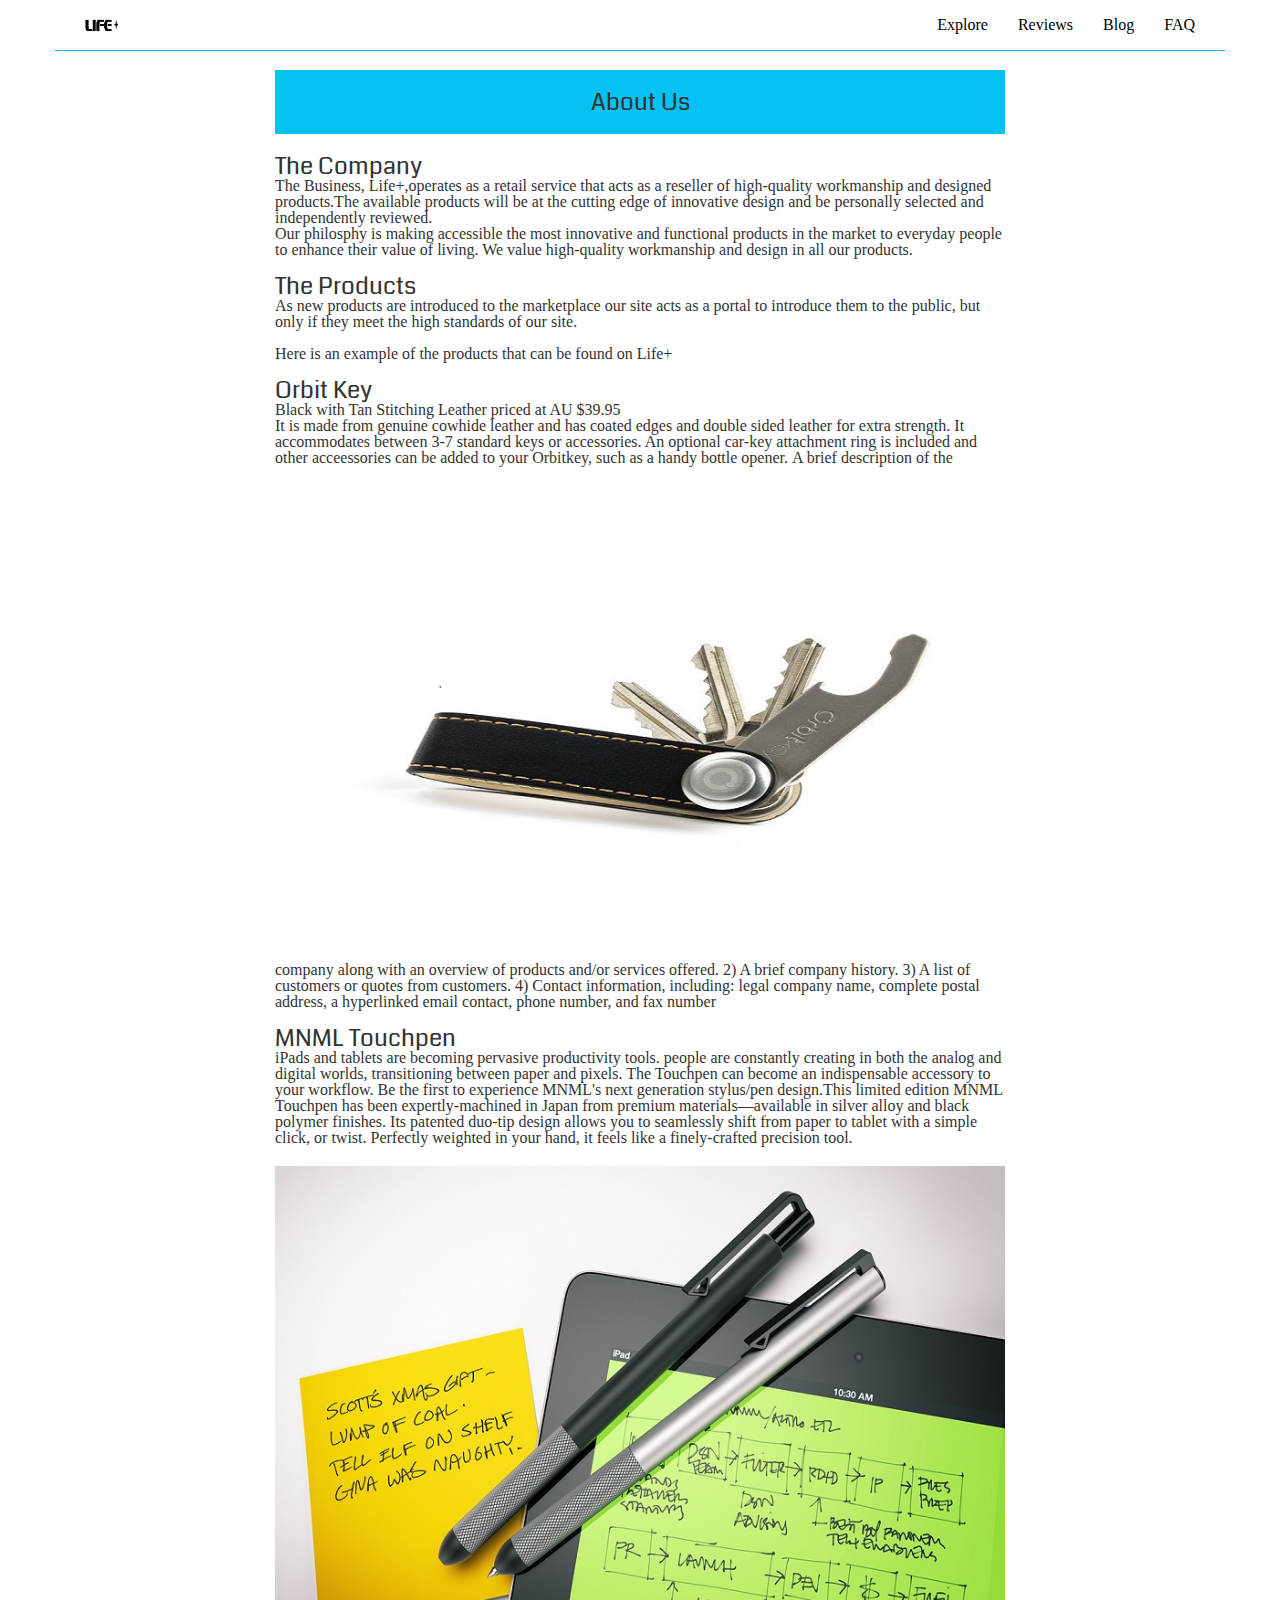
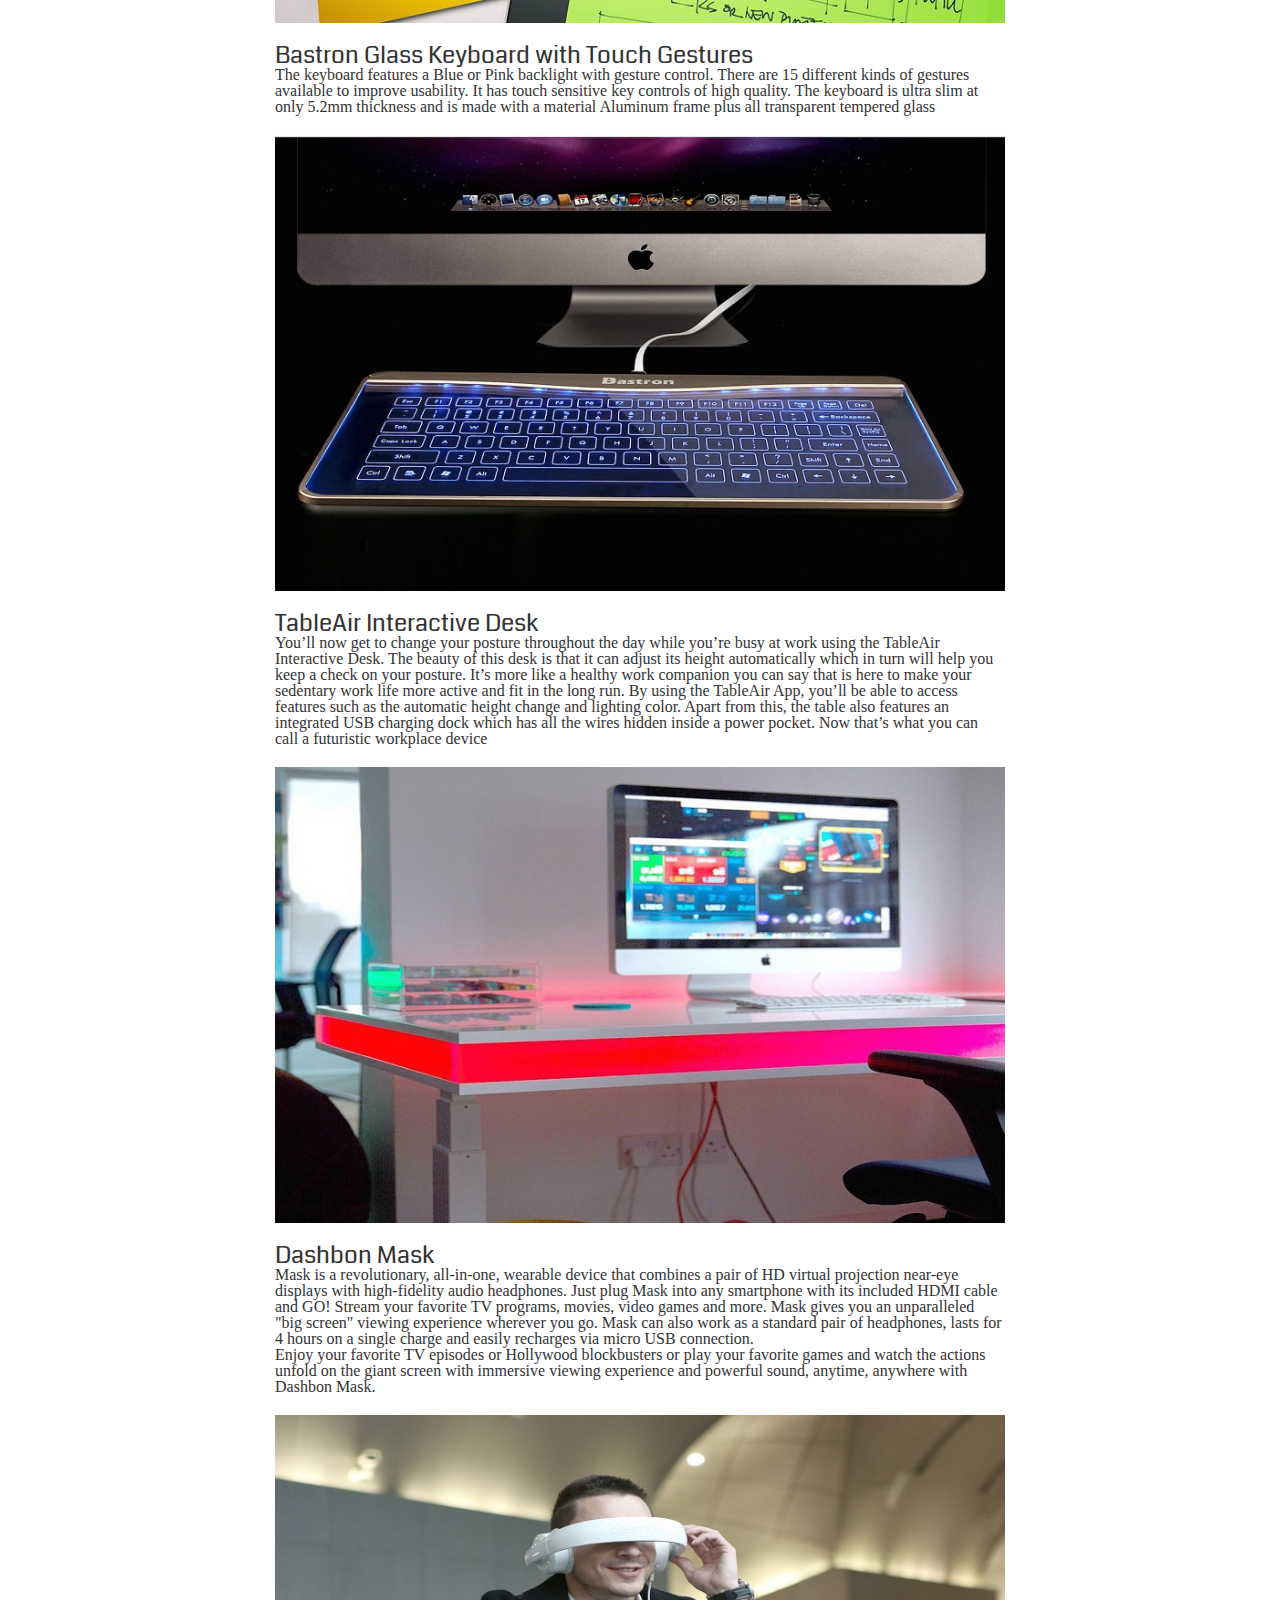
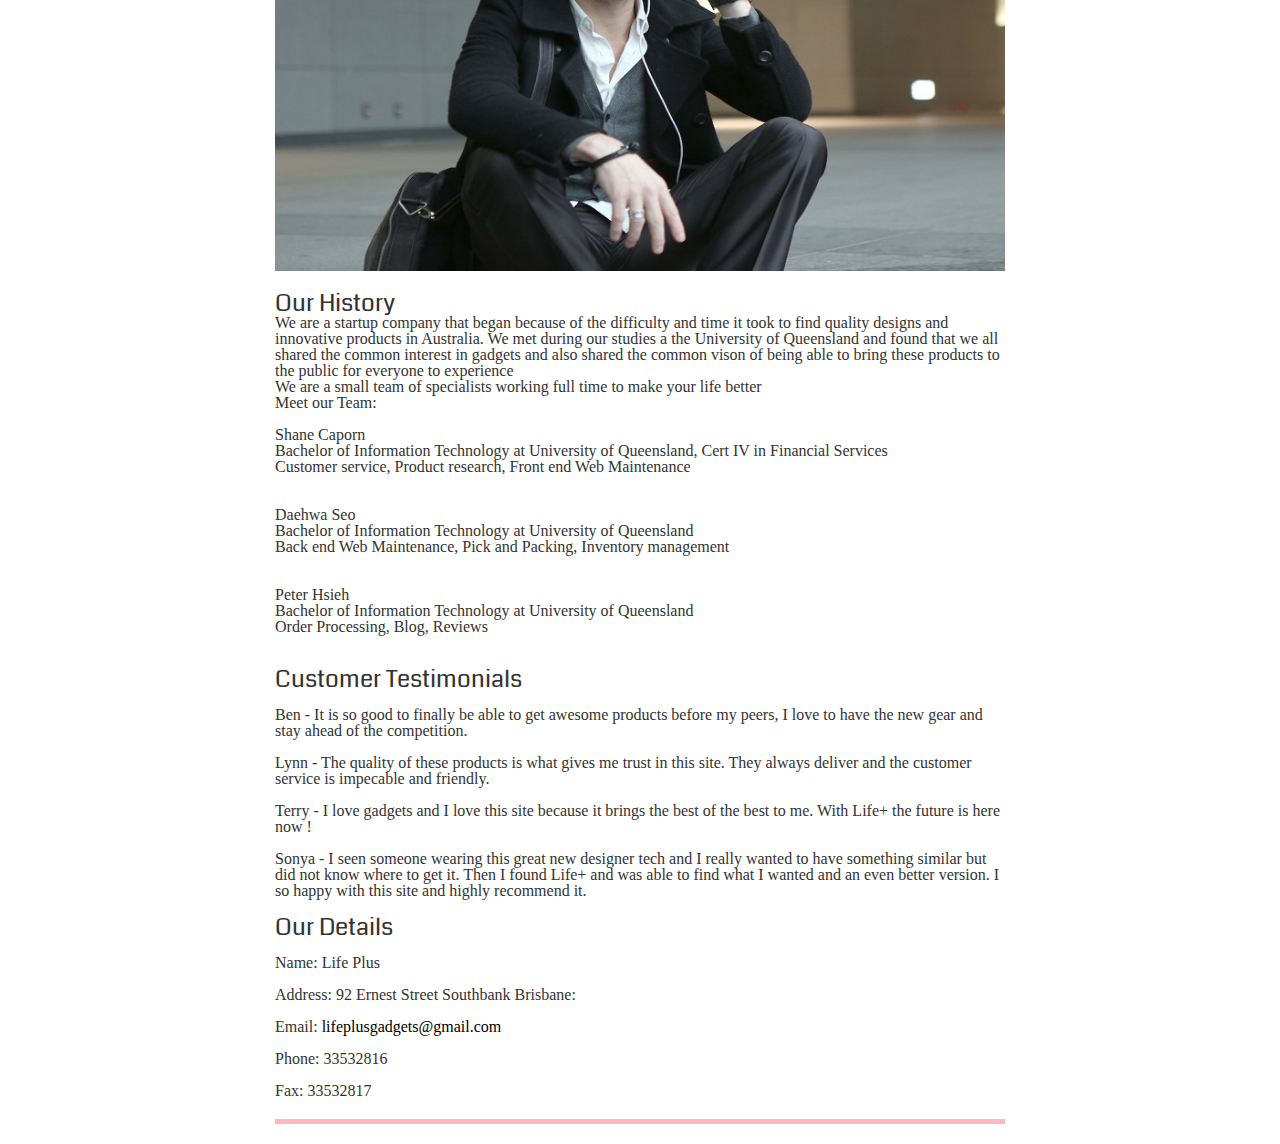
<file: about.html>
<!DOCTYPE html>
<html lang="en">
    <head>
        <meta charset="utf-8">
        <meta http-equiv="X-UA-Compatible" content="IE=edge">
        <meta name="viewport" content="width=device-width, initial-scale=1">
        <!-- The above 3 meta tags *must* come first in the head; any other head content must come *after* these tags -->
        <title>About Us</title>
        <!-- Bootstrap -->
        <link href="css/bootstrap.min.css" rel="stylesheet">
        <link href="css/shop.css" rel="stylesheet">
        <link href="css/thumbnail-gallery.css" rel="stylesheet">
        <!-- HTML5 shim and Respond.js for IE8 support of HTML5 elements and media queries -->
        <!-- WARNING: Respond.js doesn't work if you view the page via file:// -->
        <!--[if lt IE 9]>
        <script src="https://oss.maxcdn.com/html5shiv/3.7.2/html5shiv.min.js"></script>
        <script src="https://oss.maxcdn.com/respond/1.4.2/respond.min.js"></script>
        <![endif]-->
        <link href='http://fonts.googleapis.com/css?family=Coda:400,800' rel='stylesheet' type='text/css'>
        </head>
        <body>
            <nav class="navbar navbar-fixed-top" role="navigation">
                <div id="topnavbar" class="container">
                    <div id="logodiv" class="col-md-2" class="navbar-header">
                        <button type="button" class="navbar-toggle"
                        data-toggle="collapse"
                        data-target=".navbar-collapse">
                        <span class="sr-only">Toggle navigation</span>
                        <span class="icon-bar"></span>
                        <span class="icon-bar"></span>
                        <span class="icon-bar"></span>
                        </button> <a href="index.html" class="navbar-brand">
                        <span ><img src="images/LogoBlack.gif" alt="logo"></span>
                        </a>
                    </div>
                    <div id="navoptions" class="pull-right">
                        <div class="collapse navbar-collapse">
                            <ul class="nav navbar-nav">
                                <li><a href="categories.html">Explore</a></li>
                                <li><a href="reviews.html">Reviews</a></li>
                                <li><a href="blog.html">Blog</a></li>
                                <li><a href="faq.html">FAQ</a></li>
                            </ul>
                        </div>
                    </div>
                </div>
            </nav>
            <div class="container">
                <div class="row col-md-8  col-md-offset-2">
                    <div class="blogentries">
                        <div id="blogtitle">
                            <h1>About Us</h1>
                        </div>
                        <div id="blogtext">
                            <p>
                            <h1>The Company</h1>
                            The Business, Life+,operates as a retail service that acts as a reseller of high-quality workmanship and designed products.The available products will be at the cutting edge of innovative design and be personally selected and independently reviewed.
                            <br>
                            Our philosphy is making accessible the most innovative and functional products in the market to everyday people to enhance their value of living. We value high-quality workmanship and design in all our products.
                            <br>
                            <br>
                            <h1>The Products</h1>

                            As new products are introduced to the marketplace our site acts as a portal to introduce them to the public, but only if they meet the high standards of our site.
                            <br>
                            <br>
                            Here is an example of the products that can be found on Life+
                            <br>
                            <br>
                            <h1>Orbit Key</h1>

                            Black with Tan Stitching Leather priced at AU $39.95<br>
                            It is made from genuine cowhide leather and has coated edges and double sided leather for extra strength. It accommodates between 3-7 standard keys or accessories. An optional car-key attachment ring is included and other acceessories can be added to your Orbitkey, such as a handy bottle opener.
                            <img  class="img-responsive" align="left"  width="100%" src="images/Personal/orbitkey.jpg" alt="orbit key">

                            A brief description of the company along with an overview of products and/or services offered. 2) A brief company history. 3) A list of customers or quotes from customers. 4) Contact information, including: legal company name, complete postal address, a hyperlinked email contact, phone number, and fax number
                            <br>
                            <br>
                            <h1>MNML Touchpen</h1>
                           
                            iPads and tablets are becoming pervasive productivity tools. people are constantly creating in both the analog and digital worlds, transitioning between paper and pixels. The Touchpen can become an indispensable accessory to your workflow. Be the first to experience MNML's next generation stylus/pen design.This limited edition MNML Touchpen has been expertly-machined in Japan from premium materials—available in silver alloy and black polymer finishes. Its patented duo-tip design allows you to seamlessly shift from paper to tablet with a simple click, or twist. Perfectly weighted in your hand, it feels like a finely-crafted precision tool.

                            <img  class="img-responsive" align="left"  width="100%" src="images/Personal/touchpen.jpg" alt="touch pen">
                            <br>
                            <br>
                            <h1> Bastron Glass Keyboard with Touch Gestures</h1>

                           The keyboard features a Blue or Pink backlight with gesture control. There are 15 different kinds of gestures available to improve usability. It has touch sensitive key controls of high quality. The keyboard is ultra slim at only 5.2mm thickness and is made with a material Aluminum frame plus all transparent tempered glass 

                            <img  class="img-responsive" align="left"  width="100%" src="images/Personal/glasskeyboard.jpg" alt="glass keyboard">
                             <br>
                            <br>
                            <h1>TableAir Interactive Desk</h1>
                          
                            You’ll now get to change your posture throughout the day while you’re busy at work using the TableAir Interactive Desk. The beauty of this desk is that it can adjust its height automatically which in turn will help you keep a check on your posture. It’s more like a healthy work companion you can say that is here to make your sedentary work life more active and fit in the long run. By using the TableAir App, you’ll be able to access features such as the automatic height change and lighting color. Apart from this, the table also features an integrated USB charging dock which has all the wires hidden inside a power pocket. Now that’s what you can call a futuristic workplace device

                            <img  class="img-responsive" align="left"  width="100%" src="images/Personal/TableAir.jpg" alt="Table Air">
                            <br>
                            <br>
                            <h1>Dashbon Mask</h1>
                          
                            Mask is a revolutionary, all-in-one, wearable device that combines a pair of HD virtual projection near-eye displays with high-fidelity audio headphones.  Just plug Mask into any smartphone with its included HDMI cable and GO!  Stream your favorite TV programs, movies, video games and more.   Mask gives you an unparalleled "big screen" viewing experience wherever you go.  Mask can also work as a standard pair of headphones, lasts for 4 hours on a single charge and easily recharges via micro USB connection.<br>
                            Enjoy your favorite TV episodes or Hollywood blockbusters or play your favorite games and watch the actions unfold on the giant screen with immersive viewing experience and powerful sound, anytime, anywhere with Dashbon Mask.

                            <img  class="img-responsive" align="left"  width="100%" src="images/Personal/DashbonMask.jpg" alt="Dashbon mask">
                            <br>
                            <br>
                            <h1>Our History</h1>
                            We are a startup company that began because of the difficulty and time it took to find quality designs and innovative products in Australia. We met during our studies a the University of Queensland and found that we all shared the common interest in gadgets and also shared the common vison of being able to bring these products to the public for everyone to experience <br>
                            We are a small team of specialists working full time to make your life better<br>
                            Meet our Team:<br><br>
                            Shane Caporn<br>
                            Bachelor of Information Technology at University of Queensland, Cert IV in Financial Services<br>
                            Customer service, Product research, Front end Web Maintenance<br>
                            <br>
                            <br>
                            Daehwa Seo<br>
                            Bachelor of Information Technology at University of Queensland<br>
                            Back end Web Maintenance, Pick and Packing, Inventory management<br>
                            <br>
                            <br>
                            Peter Hsieh<br>
                            Bachelor of Information Technology at University of Queensland<br>
                            Order Processing, Blog, Reviews<br>
                            <br>
                            <br>
                            <h1>Customer Testimonials</h1>
                            <br>
                            Ben - It is so good to finally be able to get awesome products before my peers, I love to have the new gear and stay ahead of the competition.
                            <br>
                            <br>
                            Lynn - The quality of these products is what gives me trust in this site. They always deliver and the customer service is impecable and friendly.
                            <br>
                            <br>
                            Terry - I love gadgets and I love this site because it brings the best of the best to me. With Life+ the future is here now !
                            <br>
                            <br>
                            Sonya - I seen someone wearing this great new designer tech and I really wanted to have something similar but did not know where to get it. Then I found Life+ and was able to find what I wanted and an even better version. I so happy with this site and highly recommend it. 
                            <br>
                            <br>
                            <h1>Our Details</h1>
                            <br>
                            Name: Life Plus<br>
                            <br> 
                            Address: 92 Ernest Street Southbank Brisbane: <br>
                            <br>
                            Email: <a href="mailto:lifeplusgadgets@gmail.com?subject=Contact Us">lifeplusgadgets@gmail.com</a><br>
                            <br>
                            Phone: 33532816<br>
                            <br>
                            Fax: 33532817




                            </p>

                        </div>

                    </div>
                </div>
            </div>
            <!-- jQuery (necessary for Bootstrap's JavaScript plugins) -->
            <script src="https://ajax.googleapis.com/ajax/libs/jquery/1.11.2/jquery.min.js"></script>
            <!-- Include all compiled plugins (below), or include individual files as needed -->
            <script src="js/bootstrap.min.js"></script>
        </body>
    </html>
</file>
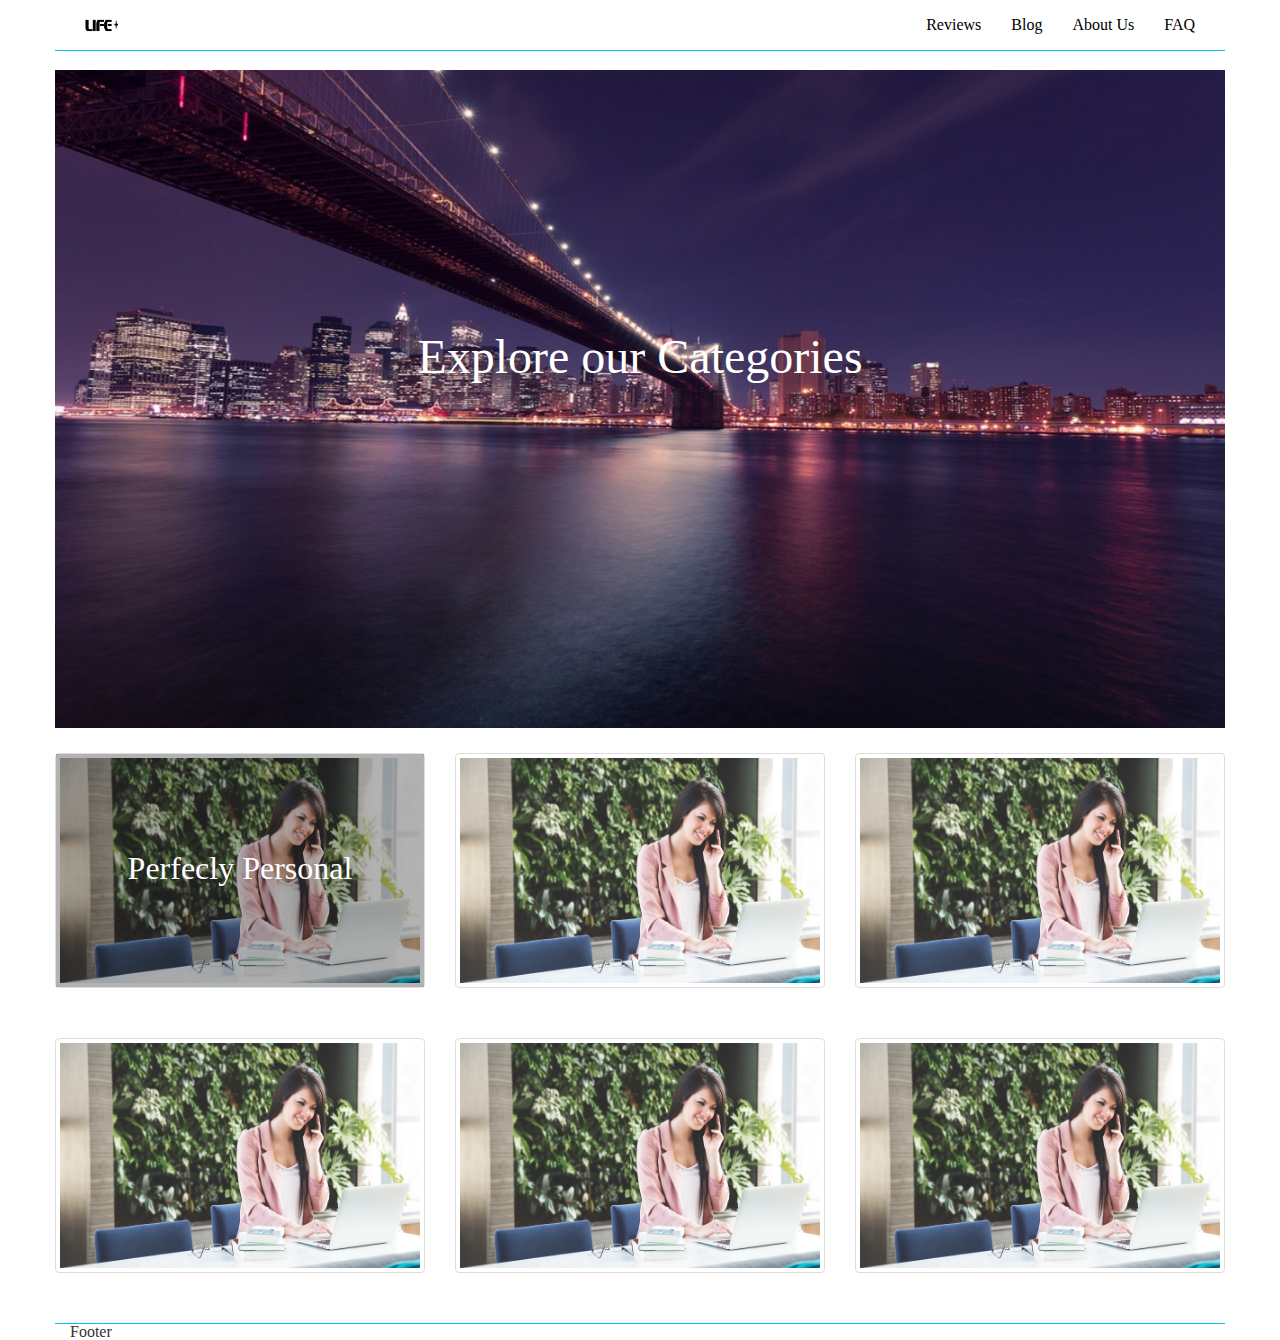
<file: categories.html>
<!DOCTYPE html>
<html lang="en">
    <head>
        <meta charset="utf-8">
        <meta http-equiv="X-UA-Compatible" content="IE=edge">
        <meta name="viewport" content="width=device-width, initial-scale=1">
        <!-- The above 3 meta tags *must* come first in the head; any other head content must come *after* these tags -->
        <title>Categories</title>
        <!-- Bootstrap -->
        <link href="css/bootstrap.min.css" rel="stylesheet">
        <link href="css/shop.css" rel="stylesheet">
        <link href="css/thumbnail-gallery.css" rel="stylesheet">
        <!-- HTML5 shim and Respond.js for IE8 support of HTML5 elements and media queries -->
        <!-- WARNING: Respond.js doesn't work if you view the page via file:// -->
        <!--[if lt IE 9]>
        <script src="https://oss.maxcdn.com/html5shiv/3.7.2/html5shiv.min.js"></script>
        <script src="https://oss.maxcdn.com/respond/1.4.2/respond.min.js"></script>
        <![endif]-->
    </head>
    <body>
        <nav class="navbar navbar-fixed-top" role="navigation">
            <div id="topnavbar" class="container">
                <div id="logodiv" class="col-md-2" class="navbar-header">
                    <button type="button" class="navbar-toggle"
                    data-toggle="collapse"
                    data-target=".navbar-collapse">
                    <span class="sr-only">Toggle navigation</span>
                    <span class="icon-bar"></span>
                    <span class="icon-bar"></span>
                    <span class="icon-bar"></span>
                    </button> <a href="index.html" class="navbar-brand">
                    <span ><img src="images/LogoBlack.gif" alt="logo"></span>
                    </a>
                </div>
                <div id="navoptions" class="pull-right">
                    <div class="collapse navbar-collapse">
                        <ul class="nav navbar-nav">
                            <li><a href="reviews.html">Reviews</a></li>
                            <li><a href="blog.html">Blog</a></li>
                            <li><a href="about.html">About Us</a></li>
                            <li><a href="faq.html">FAQ</a></li>
                        </ul>
                    </div>
                </div>
            </div>
        </nav>

        <div id="banner" class="container">
            <div class="row">
                <div id="map" class="text-center ">
                    <img class="img-responsive " src="images/Categories/explore.jpg" alt="explore">
                    <div class="caption">
                        <p>Explore our Categories</p>
                    </div>
                    </div> <!-- This one wants to be 100% height -->
                </div>

            </div>

            <div class="container">
                <div id="mainpage">

                    <div class="row">

                        <div class="row">
                            <div class="col-xs-4 thumb">
                                <a class="thumbnail wrapper" href="perfectlypersonal.html">
                                <img class="img-responsive" src="images/Categories/personal.jpg" alt="perfectly personal">
                                <div class="overlay">
                                    <h2>Perfecly Personal</h2>

                                </div>

                                </a>
                            </div>
                            <div class="col-xs-4 thumb">
                                <a class="thumbnail" href="#">
                                <img class="img-responsive" src="images/Categories/personal.jpg" alt="category image">
                                </a>
                            </div>
                            <div class="col-xs-4 thumb">
                                <a class="thumbnail" href="#">
                                <img class="img-responsive" src="images/Categories/personal.jpg" alt="category image">
                                </a>
                            </div>
                            <div class="col-xs-4 thumb">
                                <a class="thumbnail" href="#">
                                <img class="img-responsive" src="images/Categories/personal.jpg" alt="category image">
                                </a>
                            </div>
                            <div class="col-xs-4 thumb">
                                <a class="thumbnail" href="#">
                                <img class="img-responsive" src="images/Categories/personal.jpg" alt="category image">
                                </a>
                            </div>
                            <div class="col-xs-4 thumb">
                                <a class="thumbnail" href="#">
                                <img class="img-responsive" src="images/Categories/personal.jpg" alt="category image">
                                </a>
                            </div>

                        </div>
                    </div>
                    <div>
                    </div>
                    <div class="row">
                        <div id="footer"class="col-md-12 "><h3>Footer</h3></div>
                    </div>
                </div>
            </div>
            <!-- jQuery (necessary for Bootstrap's JavaScript plugins) -->
            <script src="https://ajax.googleapis.com/ajax/libs/jquery/1.11.2/jquery.min.js"></script>
            <!-- Include all compiled plugins (below), or include individual files as needed -->
            <script src="js/bootstrap.min.js"></script>
            <script>
            </script>
            <script>
                    $('.carousel').carousel({
                    interval: 5000;
                    });
            </script>
        </body>
    </html>
</file>
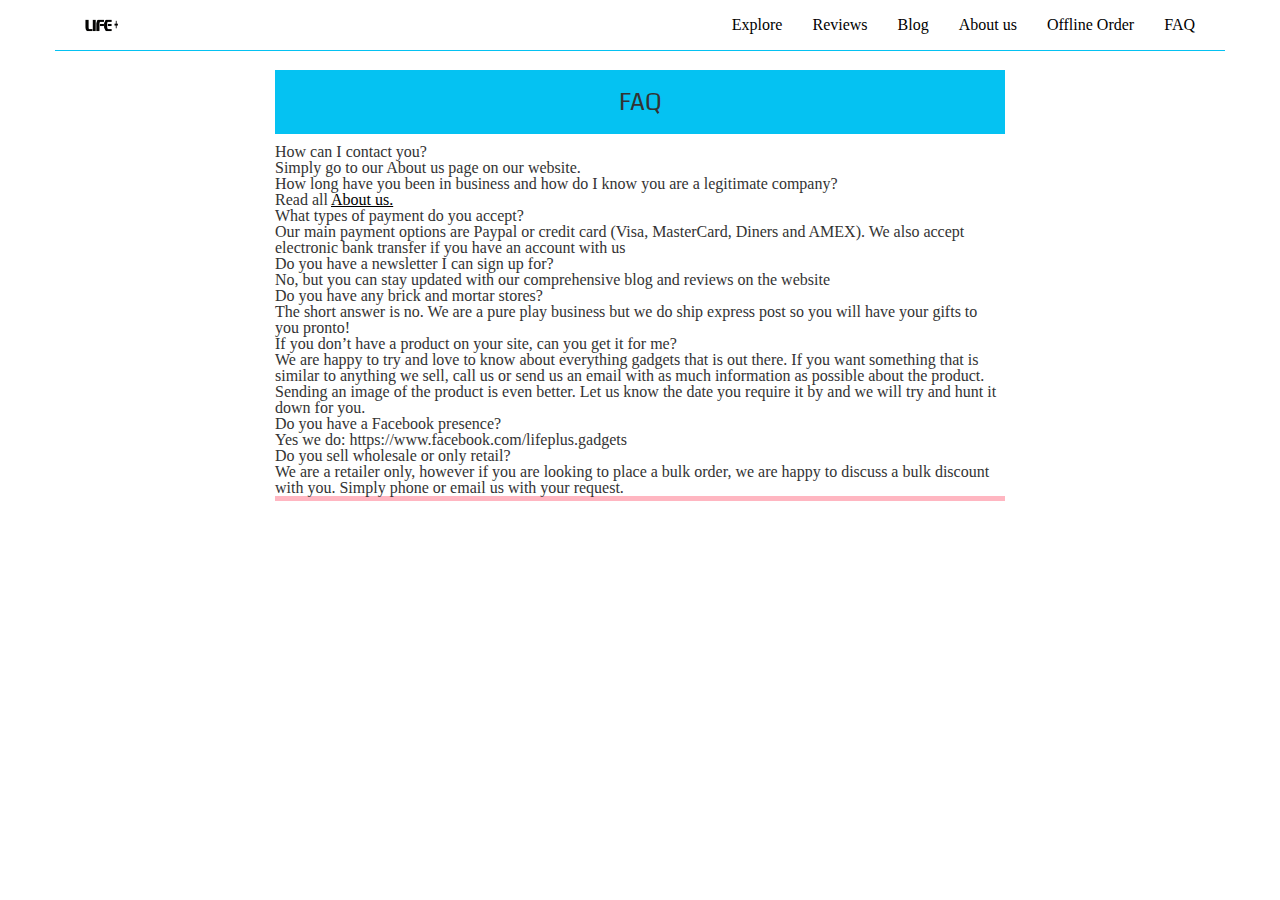
<file: faq.html>
<!DOCTYPE html>
<html lang="en">
    <head>
        <meta charset="utf-8">
        <meta http-equiv="X-UA-Compatible" content="IE=edge">
        <meta name="viewport" content="width=device-width, initial-scale=1">
        <!-- The above 3 meta tags *must* come first in the head; any other head content must come *after* these tags -->
        <title>FAQ</title>
        <!-- Bootstrap -->
        <link href="css/bootstrap.min.css" rel="stylesheet">
        <link href="css/shop.css" rel="stylesheet">
        <link href="css/thumbnail-gallery.css" rel="stylesheet">
        <!-- HTML5 shim and Respond.js for IE8 support of HTML5 elements and media queries -->
        <!-- WARNING: Respond.js doesn't work if you view the page via file:// -->
        <!--[if lt IE 9]>
        <script src="https://oss.maxcdn.com/html5shiv/3.7.2/html5shiv.min.js"></script>
        <script src="https://oss.maxcdn.com/respond/1.4.2/respond.min.js"></script>
        <![endif]-->
        <link href='http://fonts.googleapis.com/css?family=Coda:400,800' rel='stylesheet' type='text/css'>
        </head>
        <body>
            <nav class="navbar navbar-fixed-top" role="navigation">
                <div id="topnavbar" class="container">
                    <div id="logodiv" class="col-md-2" class="navbar-header">
                        <button type="button" class="navbar-toggle"
                        data-toggle="collapse"
                        data-target=".navbar-collapse">
                        <span class="sr-only">Toggle navigation</span>
                        <span class="icon-bar"></span>
                        <span class="icon-bar"></span>
                        <span class="icon-bar"></span>
                        </button> <a href="index.html" class="navbar-brand">
                        <span ><img src="images/LogoBlack.gif" alt="logo"></span>
                        </a>
                    </div>
                    <div id="navoptions" class="pull-right">
                        <div class="collapse navbar-collapse">
                            <ul class="nav navbar-nav">
                                <li><a href="categories.html">Explore</a></li>
                                <li><a href="reviews.html">Reviews</a></li>
                                <li><a href="blog.html">Blog</a></li>
                                <li><a href="about.html">About us</a></li>
                                <li><a href="offlineorders.html">Offline Order</a></li>
                                <li><a href="faq.html">FAQ</a></li>
                            </ul>
                        </div>
                    </div>
                </div>
            </nav>
            <div class="container">
                <div class="row col-md-8  col-md-offset-2">
                    <div class="blogentries">
                        <div id="blogtitle">
                            <h1>FAQ</h1>
                        </div>
                        <div id="blogtext">
                            <table class="flat-table">
                                <tbody>
                                    <tr>
                                        <td class = "question">How can I contact you? </td>
                                    </tr>
                                    <tr>
                                        <td class="answer">Simply go to our About us page on our website. </td>
                                    </tr>
                                    <tr>
                                        <td class = "question">How long have you been in business and how do I know you are a legitimate company?</td>
                                    </tr>
                                    <tr>
                                        <td class="answer">Read all <a href="about.html" style="text-decoration: underline">About us.</a></td>
                                    </tr>
                                    <tr>
                                        <td class = "question">What types of payment do you accept?</td>
                                    </tr>
                                    <tr>
                                        <td class="answer">Our main payment options are Paypal or credit card (Visa, MasterCard, Diners and AMEX).
                                        We also accept electronic bank transfer if you have an account with us</td>
                                    </tr>
                                    <tr>
                                        <td class = "question">Do you have a newsletter I can sign up for?</td>
                                    </tr>
                                    <tr>
                                        <td class="answer">No, but you can stay updated with our comprehensive blog and reviews on the website</td>
                                    </tr>
                                    <tr>
                                        <td class = "question">Do you have any brick and mortar stores?</td>
                                    </tr>
                                    <tr>
                                        <td class="answer">The short answer is no.  We are a pure play business but we do ship express post so you will have your gifts to you pronto!</td>
                                    </tr>
                                    <tr>
                                        <td class = "question">If you don’t have a product on your site, can you get it for me?</td>
                                    </tr>
                                    <tr>
                                        <td class="answer">We are happy to try and love to know about everything gadgets that is out there. If you want something that is similar to anything we sell, call us or send us an email with as much information as possible about the product. Sending an image of the product is even better. Let us know the date you require it by and we will try and hunt it down for you.</td>
                                    </tr>
                                    <tr>
                                        <td class = "question">Do you have a Facebook presence?</td>
                                    </tr>
                                    <tr>
                                        <td class="answer">Yes we do: https://www.facebook.com/lifeplus.gadgets</td>
                                    </tr>
                                    <tr>
                                        <td class = "question">Do you sell wholesale or only retail?</td>
                                    </tr>
                                    <tr>
                                        <td class="answer">We are a retailer only, however if you are looking to place a bulk order, we are happy to discuss a bulk discount with you. Simply phone or email us with your request.</td>
                                    </tr>
                                </tbody>
                            </table>
                        </div>
                    </div>
                </div>
            </div>
            <!-- jQuery (necessary for Bootstrap's JavaScript plugins) -->
            <script src="https://ajax.googleapis.com/ajax/libs/jquery/1.11.2/jquery.min.js"></script>
            <!-- Include all compiled plugins (below), or include individual files as needed -->
            <script src="js/bootstrap.min.js"></script>
        </body>
    </html>
</file>
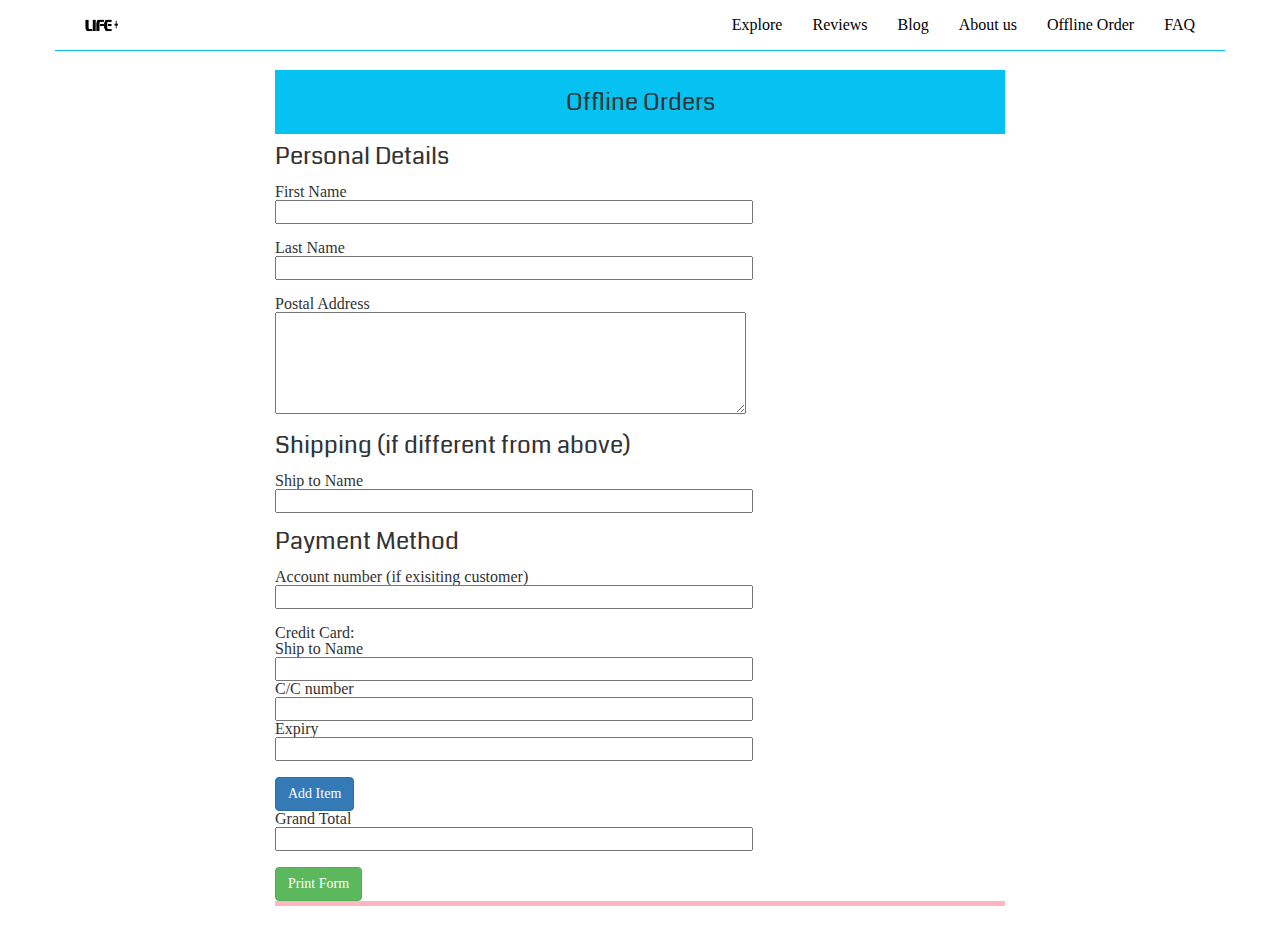
<file: offlineorders.html>
<!DOCTYPE html>
<html lang="en">
    <head>
        <meta charset="utf-8">
        <meta http-equiv="X-UA-Compatible" content="IE=edge">
        <meta name="viewport" content="width=device-width, initial-scale=1">
        <!-- The above 3 meta tags *must* come first in the head; any other head content must come *after* these tags -->
        <title>Offline Orders</title>
        <!-- Bootstrap -->
        <link href="css/bootstrap.min.css" rel="stylesheet">
        <link href="css/shop.css" rel="stylesheet">
        <link href="css/thumbnail-gallery.css" rel="stylesheet">
        <!-- HTML5 shim and Respond.js for IE8 support of HTML5 elements and media queries -->
        <!-- WARNING: Respond.js doesn't work if you view the page via file:// -->
        <!--[if lt IE 9]>
        <script src="https://oss.maxcdn.com/html5shiv/3.7.2/html5shiv.min.js"></script>
        <script src="https://oss.maxcdn.com/respond/1.4.2/respond.min.js"></script>
        <![endif]-->
        <link href='http://fonts.googleapis.com/css?family=Coda:400,800' rel='stylesheet' type='text/css'>
        </head>
        <body>
            <nav class="navbar navbar-fixed-top" role="navigation">
                <div id="topnavbar" class="container">
                    <div id="logodiv" class="col-md-2" class="navbar-header">
                        <button type="button" class="navbar-toggle"
                        data-toggle="collapse"
                        data-target=".navbar-collapse">
                        <span class="sr-only">Toggle navigation</span>
                        <span class="icon-bar"></span>
                        <span class="icon-bar"></span>
                        <span class="icon-bar"></span>
                        </button> <a href="index.html" class="navbar-brand">
                        <span ><img src="images/LogoBlack.gif" alt="logo"></span>
                        </a>
                    </div>
                    <div id="navoptions" class="pull-right">
                        <div class="collapse navbar-collapse">
                            <ul class="nav navbar-nav">
                                <li><a href="categories.html">Explore</a></li>
                                <li><a href="reviews.html">Reviews</a></li>
                                <li><a href="blog.html">Blog</a></li>
                                <li><a href="about.html">About us</a></li>
                                <li><a href="offlineorders.html">Offline Order</a></li>
                                <li><a href="faq.html">FAQ</a></li>
                            </ul>
                        </div>
                    </div>
                </div>
            </nav>
            <div class="container">
                <div class="row col-md-8  col-md-offset-2">
                    <div class="blogentries">
                        <div id="blogtitle">
                            <h1>Offline Orders</h1>
                        </div>
                        <div id="blogtext">
                            <form>

                                <h1>Personal Details</h1>
                                <br>
                                First Name<br>
                                <input type="text" size="50">
                                <br>
                                <br>
                                Last Name<br>
                                <input type="text" size="50">
                                <br>
                                <br>
                                Postal Address<br>
                                <textarea rows="6" cols="50"></textarea>
                                <br>
                                <br>
                                <h1>Shipping (if different from above)</h1><br>
                                Ship to Name<br>
                                <input type="text" size="50">
                                <br>
                                <br>
                                <h1>Payment Method</h1><br>
                                Account number (if exisiting customer)<br>
                                <input type="text" size="50">
                                <br>
                                <br>
                                Credit Card:<br>
                                Ship to Name<br>
                                <input type="text" size="50">
                                <br>
                                C/C number<br>
                                <input type="text" size="50">
                                <br>
                                Expiry<br>
                                <input type="text" size="50">
                                <br>
                                <br>
                                <div id="items"></div>
                                <button  type="button" class="btn btn-primary" onclick="additem()">Add Item</button><br>
                                Grand Total<br>
                                <input id="grandtotal" type="text" size="50"><br><br>
                                <button  type="button" class="btn btn-success" onclick="window.print()">Print Form</button><br>




                            </form>

                        </div>
                    </div>
                </div>
            </div>
            <!-- jQuery (necessary for Bootstrap's JavaScript plugins) -->
            <script src="https://ajax.googleapis.com/ajax/libs/jquery/1.11.2/jquery.min.js"></script>
            <!-- Include all compiled plugins (below), or include individual files as needed -->
            <script src="js/bootstrap.min.js"></script>
            <script>
                        var num = 1;
                        var descriptions = ["It is made from genuine cowhide leather and has coated edges and double sided leather for extra strength. It accommodates between 3-7 standard keys or accessories. An optional car-key attachment ring is included and other accessories can be added to your Orbitkey, such as a handy bottle opener.","This limited edition MNML Touchpen has been expertly-machined in Japan from premium materials—available in silver alloy and black polymer finishes. Its patented duo-tip design allows you to seamlessly shift from paper to tablet with a simple click, or twist. Perfectly weighted in your hand, it feels like a finely-crafted precision tool","The keyboard features a Blue or Pink backlight with gesture control. There are 15 different kinds of gestures available to improve usability. It has touch sensitive key controls of high quality. The keyboard is ultra slim at only 5.2mm thickness and is made with a material Aluminum frame plus all transparent tempered glass","You’ll now get to change your posture throughout the day while you’re busy at work using the TableAir Interactive Desk. The beauty of this desk is that it can adjust its height automatically which in turn will help you keep a check on your posture. It’s more like a healthy work companion you can say that is here to make your sedentary work life more active and fit in the long run","Mask is a revolutionary, all-in-one, wearable device that combines a pair of HD virtual projection near-eye displays with high-fidelity audio headphones.  Just plug Mask into any smartphone with its included HDMI cable and GO!  Stream your favorite TV programs, movies, video games and more.   Mask gives you an unparalleled 'big screen' viewing experience wherever you go.  Mask can also work as a standard pair of headphones, lasts for 4 hours on a single charge and easily recharges via micro USB connection"];


                        function additem(){
                            
                        $("#items").append("<div class='itemdiv'id='itemdiv"+num+"'class='addeditem'><form>Select Item<br><select id='itemselect"+num+"' onchange='calculate()'><option value='39.95'>Orbit Key [item# 001] $39.95</option><option value='30.00'>MNML Touchpen [item# 002] $30.00</option><option value='199.00'>Glass Keyboard [item# 003] $199.00</option><option value='2200.00'>TableAir Interactive Desk [item# 004] $2200.00</option><option value='299.00'>Dashbon Mask [item# 005] $299.00</option></select><br><div id='desc"+num+"'></div><br>Quantity (between 1 and 10):<br><input onchange='calculate()' id='numberofitems"+num+"'type='number' value='1' min='1' max='10' ><br>Total<br><input  id='total"+num+"' class='total' readonly='yes'></form></div>");
                    calculate();
                    // $("#desc"+num).append(descriptions[0]);
                        num++;
                    
                        }
                        function updateGrandTotal() {
                        var grandtotal = 0;
                        var total = $('.total');
                        for (var i = 0; i < total.length; i++) {
                        console.log(total[i].value)
                        var value = total[i].value
                        if (value == "") {
                        value = 0;
                        }
                        grandtotal = grandtotal + parseFloat(value);
                        };
                        $("#grandtotal").val(parseFloat(grandtotal).toFixed(2));
                        }
                        function calculate(){
                                        
                                            for(i = 1 ; i<= num; i++){
                                            var item = parseFloat(document.getElementById("itemselect"+i).value).toFixed(2);
                                            var number = parseFloat(document.getElementById("numberofitems"+i).value).toFixed(2);
                                        var value = document.getElementById("total"+i).value = parseFloat(item*number).toFixed(2);
                                        
                                    updateGrandTotal();
                                    console.log(document.getElementById("itemselect"+i).value);
                                            switch (document.getElementById("itemselect"+i).value)
                                            {
                                            
                                            case "39.95":
                                            $( "#desc"+i).empty();
                                            $("#desc"+i).append(descriptions[0]);
                                            break;
                                            
                                            case "30.00":
                                            $( "#desc"+i).empty();
                                            $("#desc"+i).append(descriptions[1]);
                                            break;
                                            case "199.00":
                                                $( "#desc"+i).empty();
                                            $("#desc"+i).append(descriptions[2]);
                                                break;
                                            case "2200.00":
                                                $( "#desc"+i).empty();
                                            $("#desc"+i).append(descriptions[3]);
                                                break;
                                            case "299.00":
                                                $( "#desc"+i).empty();
                                            $("#desc"+i).append(descriptions[4]);
                                                break;
                                        
                                            }
                                            
                                            }
                                            
                                        };
                
                    
            </script>
        </body>
    </html>
</file>
<file: css/shop.css>
html,body,div,span,applet,object,iframe,h1,h2,h3,h4,h5,h6,p,blockquote,pre,a,abbr,acronym,address,big,cite,code,del,dfn,em,img,ins,kbd,q,s,samp,small,strike,strong,sub,sup,tt,var,b,u,i,center,dl,dt,dd,ol,ul,li,fieldset,form,label,legend,table,caption,tbody,tfoot,thead,tr,th,td,article,aside,canvas,details,embed,figure,figcaption,footer,header,hgroup,menu,nav,output,ruby,section,summary,time,mark,audio,video{border:0;font-size:100%;font:inherit;vertical-align:baseline;margin:0;padding:0}article,aside,details,figcaption,figure,footer,header,hgroup,menu,nav,section{display:block}body{line-height:1}ol,ul{list-style:none}blockquote,q{quotes:none}blockquote:before,blockquote:after,q:before,q:after{content:none}table{border-collapse:collapse;border-spacing:0}

html, body {
    height: 100%;
}



#navoptions  ul li a{

	color: #000000;

}

#navoptions  ul li a:hover{

color:#05C2F2;
-webkit-transition: all ease 0.7s;
-moz-transition: all ease 0.7s;
-o-transition: all ease 0.7s;
-ms-transition: all ease 0.7s ;
transition: all ease 0.5s ;}

}


.setImage{
 width: 100%;
 height:3em;
 
 }


#logodiv img {
  width: auto;
  height : auto;
  max-height: 100%;
  min-width: 200%;
}

#topnavbar{
	background-color: #FFFFFF;
	border-bottom: 0.5px solid #05C2F2;
}

.bordercheck{

	border: 1px solid red;
}

#footer{

	border-top: 0.5px solid #05C2F2;
}

ul {
	list-style: none;
	padding-left:0;
}

.wrapper {
 
 text-align: center;
 position: relative; 

 
 
}

.wrapper img {

  display: block;
  max-width:100%;
}

.wrapper .overlay {
  font-size: 2em;
  padding-top: 25%;
  position: absolute;
  bottom:0;
  left:0;
  width:100%;
  height:100%;
  background-color: rgba(0,0,0,0.3);
  color:white;
}

.oneline{

	margin-top: 75px;
}

a {
  outline: 0;
  color: #000000;
  text-decoration: none; /* no underline */
}
a:visited {
  outline: 0;
  color: #000000;
  text-decoration: none; /* no underline */
}

a:hover {
  outline: 0;
  color: #000000;
  text-decoration: none; /* no underline */
}

 
.caption {
    color: #FFFFFF;
    font-size: 3em;
    position: absolute;
    top: 40%;
    left: 0;
    width: 100%;
}


.fill{ 
    min-height: 100%;
    height: 100%;
}

#map {
  
    width: 100%;
    height: 100%;
     max-height: 100%;
    display: block;
    position: relative;
   
  }

  #products{

    padding-top: 25px;
  }

#mainpage{

  padding-top: 25px;
}

#banner{

  overflow: hidden;
}

.no-gutter > [class*='col-'] {

    padding-right:0;
    padding-left:0;
}

.upsellinfo{

position: relative;
float: left;
}

.pushdown{

  padding-top: 10%;
}


.productname p{

  font-size: 3em;
  margin-bottom: 5px;
}

#aboutproduct h2{
  
  font-size: 1.5em;
}

#aboutproduct h3{
  
  font-size: 1.25em;
}

#productpriceandcart h3{

  font-size: 1.5em;
}

#review h2{
margin-bottom: 10px;
font-size: 2em;

}

#letscompare{
  text-align: center;
  margin-top: 20px;
}

#letscompare h2{

font-size: 2em;

}

#review img{

  padding-left: 10px;
}


#vs{
    margin-top: 20px;
    position: relative;
    width: 100%;
    height: 100%;
    overflow: hidden;
   
}
#main_image{
    width: 100%;
  

    
}


.stats{

  position: relative;
 
}

#sideA,#sideB{
border-top: 1px solid #05C2F2; 
}

#sideA{
border-right: 1px solid #05C2F2; 
}

#sideA h1,#sideB h1{
  font-size: 1.5em;
  text-align: center;
}

#sideA img,#sideB img{
  margin-left: 25%;
}

.blogentries{
 margin-bottom: 20px;
 border-bottom: 5px solid #FFB6C1;
}

.blogentries p{
  margin-bottom:20px;
}

.blogentries img{

  margin-right: 10px;
}

#blogtitle{
  padding-top: 20px;
  padding-bottom: 20px;
  text-align: center;
   background-color: #05C2F2;
   margin-bottom: 10px;
}



#blogtitle h1, #blogtext h1{
  
  font-family: 'Coda', cursive;
  font-size: 1.5em;
 
}

#blogtitle p{
  
  margin-left: 2%;
}

/*.container{

  width: auto;
  margin-right: 50px;
  margin-left: 50px;
}*/

#related h2{
  border-top: 1.5px solid grey;
  padding-top: 5px;
  text-align: center;
  font-size: 1.3em;
  margin-bottom: 10px;
}


#thumbs{
 padding-left:1%;
}

#thumbs img{
  margin-right: 1%;
  margin-left: 1%;
}

#blogtext img{

  margin-bottom: 20px;
  margin-top: 20px;
}

#reviewtext img{

  margin-top: 20px;
}

#reviewtext ul li{
  list-style-type: disc;


}

#reviewtext ul{
  padding-left:2%;

}

#reviewtext{
  margin-bottom: 20px;
  

}

#reviewtext h3{
  margin-top:20px;
  margin-bottom:5px;
  font-size: 1.25em;
  

}
</file>
<file: css/thumbnail-gallery.css>
/*!
 * Start Bootstrap - Thumbnail Gallery HTML Template (http://startbootstrap.com)
 * Code licensed under the Apache License v2.0.
 * For details, see http://www.apache.org/licenses/LICENSE-2.0.
 */

body {
    padding-top: 70px; /* Required padding for .navbar-fixed-top. Change if height of navigation changes. */
}

.thumb {
    margin-bottom: 30px;
}

footer {
    margin: 50px 0;
}
</file>
